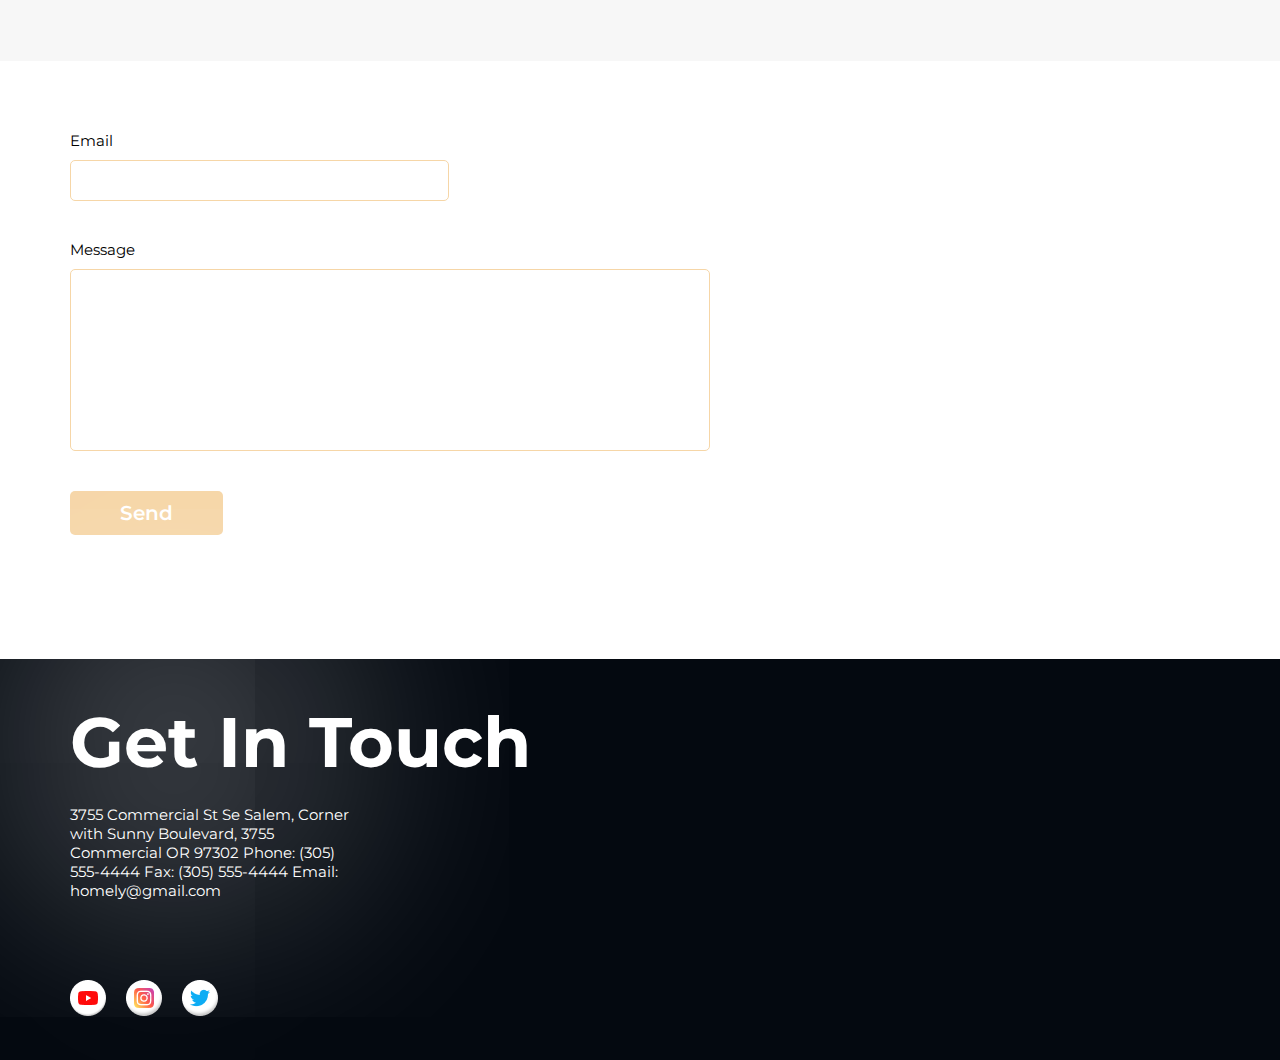
<file: contact.html>
<!DOCTYPE html>
<html lang="en">

<head>
    <meta charset="UTF-8">
    <meta http-equiv="X-UA-Compatible" content="IE=edge">
    <meta name="viewport" content="width=device-width, initial-scale=1.0">
    <title>Contact</title>
    <link rel="preconnect" href="https://fonts.googleapis.com">
    <link rel="preconnect" href="https://fonts.gstatic.com" crossorigin>
    <link
        href="https://fonts.googleapis.com/css2?family=Montserrat:wght@400;500;600;700&family=Outfit:wght@300;400;600&display=swap"
        rel="stylesheet">
    <link rel="stylesheet" href="resources/css/contact.css">
    <script defer src="resources/js/script.js"></script>
</head>

<body>
    <header>
        <nav>
            <div class="group-nav">
                <p><a href="index.html">Home</a></p>
                <p>Contact</p>
            </div>
        </nav>
    </header>
    <section class="contact-form">
        <form id="form">
            <div class="group-form">
                <div class="email-group input-control">
                    <p><label for="email">Email</label></p>
                    <input type="text" name="" id="email" autocomplete="no">
                    <div class="error"></div>
                </div>
                <div class="message-group input-control">
                    <p><label for="message">Message</label></p>
                    <textarea name="" id="message" cols="30" rows="10"></textarea>
                    <div class="error"></div>
                </div>
            </div>
            <button type="submit">Send</button>
        </form>
    </section>
    <footer>
        <div class="group">
            <p class="heading">Get In Touch</p>
            <p class="address">3755 Commercial St Se Salem, Corner with Sunny Boulevard, 3755 Commercial OR 97302
                Phone: (305) 555-4444
                Fax: (305) 555-4444
                Email: homely@gmail.com</p>
        </div>
        <div class="social-media-group">
            <a href="https://www.youtube.com/" target="_blank"><img src="resources/icon/youtube.png"
                    alt="Youtube Icon"></a>
            <a href="https://www.instagram.com/" target="_blank"><img src="resources/icon/instagram.png"
                    alt="instagram Icon"></a>
            <a href="https://twitter.com/" target="_blank"><img src="resources/icon/twitter.png" alt="Twitter Icon"></a>
        </div>
    </footer>
</body>

</html>
</file>
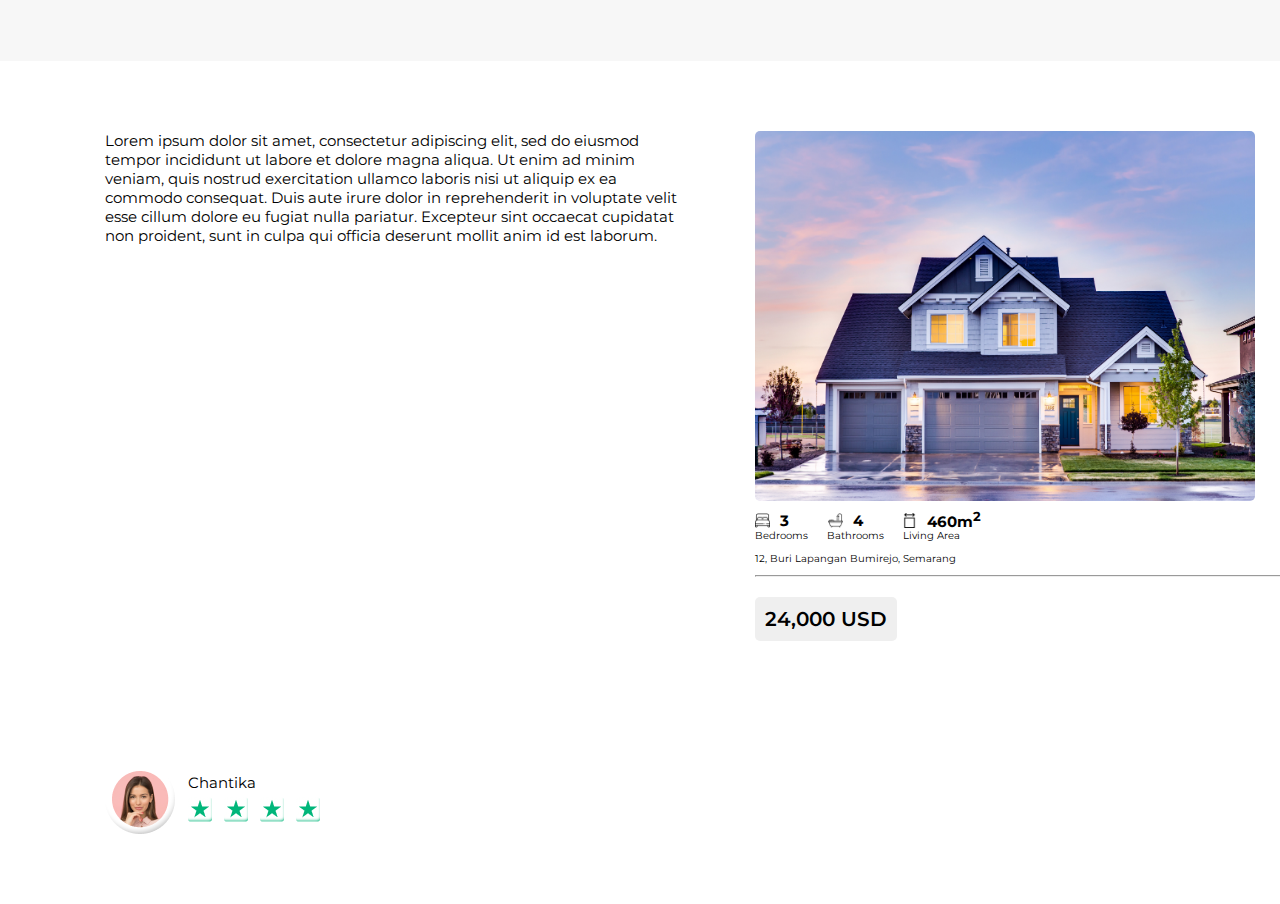
<file: property-detail.html>
<!DOCTYPE html>
<html lang="en">

<head>
    <meta charset="UTF-8">
    <meta http-equiv="X-UA-Compatible" content="IE=edge">
    <meta name="viewport" content="width=device-width, initial-scale=1.0">
    <title>House 001</title>
    <link rel="preconnect" href="https://fonts.googleapis.com">
    <link rel="preconnect" href="https://fonts.gstatic.com" crossorigin>
    <link
        href="https://fonts.googleapis.com/css2?family=Montserrat:wght@400;500;600;700&family=Outfit:wght@300;400;600&display=swap"
        rel="stylesheet">
    <link rel="stylesheet" href="resources/css/property-detail.css">
</head>

<body>
    <header>
        <nav>
            <div class="group-nav">
                <p><a href="property.html">Property</a></p>
                <p>house 001</p>
            </div>
        </nav>
    </header>
    <section class="property-detail">
        <div class="col-1">
            <p>Lorem ipsum dolor sit amet, consectetur adipiscing elit, sed do eiusmod tempor incididunt ut labore et
                dolore magna aliqua. Ut enim ad minim veniam, quis nostrud exercitation ullamco laboris nisi ut aliquip
                ex ea commodo consequat. Duis aute irure dolor in reprehenderit in voluptate velit esse cillum dolore eu
                fugiat nulla pariatur. Excepteur sint occaecat cupidatat non proident, sunt in culpa qui officia
                deserunt mollit anim id est laborum.</p>
            <div class="owner-group">
                <img src="resources/img/chantika.png" alt="Chantika Profile">
                <div class="owner">
                    <p>Chantika</p>
                    <div class="rating">
                        <img src="resources/icon/star.png" alt="Star Icon">
                        <img src="resources/icon/star.png" alt="Star Icon">
                        <img src="resources/icon/star.png" alt="Star Icon">
                        <img src="resources/icon/star.png" alt="Star Icon">
                    </div>
                </div>
            </div>
        </div>
        <div class="col-2">
            <img src="resources/img/house-001.jpg" alt="House 001">
            <div class="facilities">
                <img src="resources/icon/bedroom.png" alt="Bedroom Icon">
                <p class="unit">3</p>
                <p class="short-copy bedroom">Bedrooms</p>
                <img src="resources/icon/bathroom.png" alt="Bathroom Icon">
                <p class="unit">4</p>
                <p class="short-copy bathroom">Bathrooms</p>
                <img src="resources/icon/living-area.png" alt="Living Area Icon">
                <p class="unit">460m<sup>2</sup></p>
                <p class="short-copy living-area">Living Area</p>
            </div>
            <p class="short-copy">12, Buri Lapangan Bumirejo, Semarang</p>
            <hr>
            <button>24,000 USD</button>
        </div>
    </section>
</body>

</html>
</file>
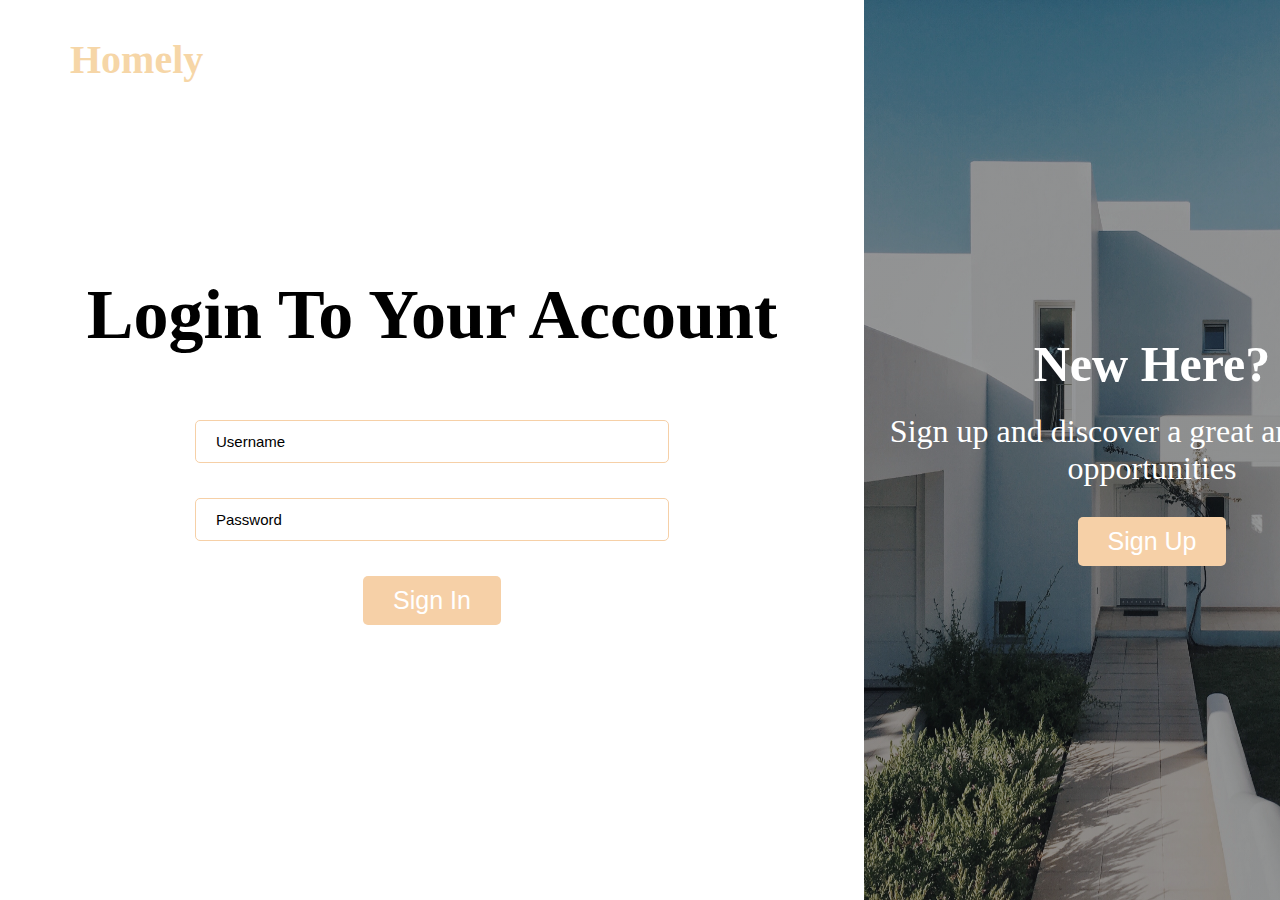
<file: signin.html>
<!DOCTYPE html>
<html lang="en">

<head>
    <meta charset="UTF-8">
    <meta http-equiv="X-UA-Compatible" content="IE=edge">
    <meta name="viewport" content="width=device-width, initial-scale=1.0">
    <title>Sign In - Homely</title>
    <link rel="preconnect" href="https://fonts.googleapis.com">
    <link rel="preconnect" href="https://fonts.gstatic.com" crossorigin>
    <link
        href="https://fonts.googleapis.com/css2?family=Montserrat:wght@400;600;700&family=Outfit:wght@300;400;600&display=swap"
        rel="stylesheet">
    <link rel="stylesheet" href="resources/css/signin.css">
</head>

<body>
    <div class="container">
        <div class="left-side">
            <h2>Homely</h2>
            <h1>Login To Your Account</h1>
            <input type="text" name="" id="" placeholder="Username" autocomplete="no" required>
            <input type="password" name="" id="" placeholder="Password" autocomplete="no" required>
            <a href="index.html"><button>Sign In</button></a>
        </div>
        <div class="right-side">
            <p>New Here?</p>
            <p class="sign-text">Sign up and discover a great amount of a opportunities</p>
            <a href="signup.html"><button>Sign Up</button></a>
        </div>
    </div>
</body>

</html>
</file>
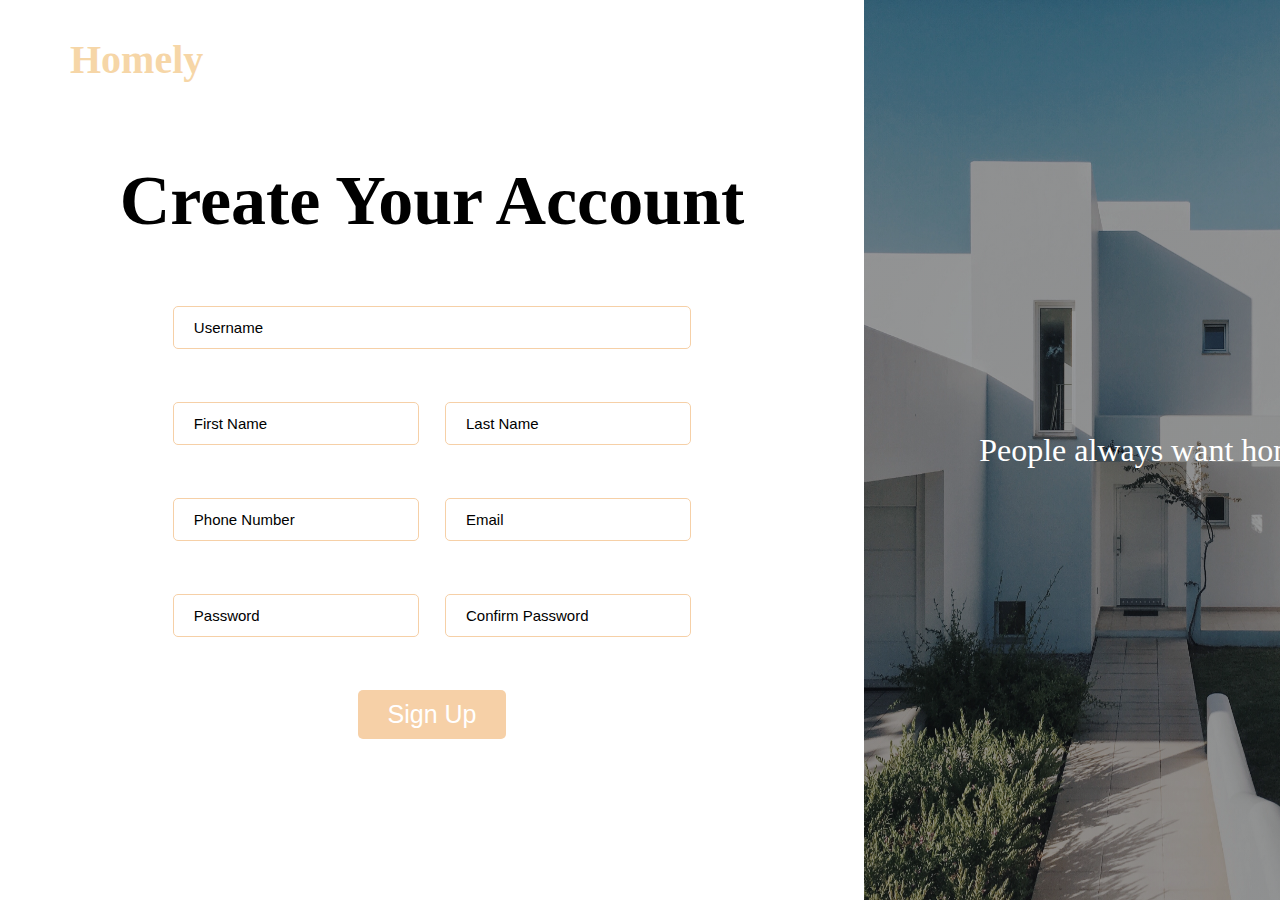
<file: signup.html>
<!DOCTYPE html>
<html lang="en">

<head>
    <meta charset="UTF-8">
    <meta http-equiv="X-UA-Compatible" content="IE=edge">
    <meta name="viewport" content="width=device-width, initial-scale=1.0">
    <title>Sign Up - Homely</title>
    <link rel="preconnect" href="https://fonts.googleapis.com">
    <link rel="preconnect" href="https://fonts.gstatic.com" crossorigin>
    <link
        href="https://fonts.googleapis.com/css2?family=Montserrat:wght@400;600;700&family=Outfit:wght@300;400;600&display=swap"
        rel="stylesheet">
    <link rel="stylesheet" href="resources/css/signup.css">
</head>

<body>
    <div class="container">
        <div class="left-side">
            <h2>Homely</h2>
            <h1>Create Your Account</h1>
            <div class="group-form">
                <input type="text" name="" id="" placeholder="Username" autocomplete="no" required>
                <input class="divide" type="text" name="" id="" placeholder="First Name" autocomplete="no" required>
                <input class="divide last-name" type="text" name="" id="" placeholder="Last Name" autocomplete="no" required>
                <input class="divide" type="tel" name="" id="" placeholder="Phone Number" autocomplete="no" required>
                <input class="divide email" type="tel" name="" id="" placeholder="Email" autocomplete="no" required>
                <input class="divide" type="password" name="" id="" placeholder="Password" autocomplete="no" required>
                <input class="divide confirm-password" type="password" name="" id="" placeholder="Confirm Password" autocomplete="no"
                    required>
            </div>
            <a href="signin.html"><button>Sign Up</button></a>
        </div>
        <div class="right-side">
            <p>People always want homes</p>
        </div>
    </div>
</body>

</html>
</file>
<file: resources/css/contact.css>
/* ----------------------------------------------- */
/* BASIC SETUP */
/* ----------------------------------------------- */

* {
    padding: 0;
    margin: 0;
    font-family: 'Montserrat', sans-serif;
}

/* ----------------------------------------------- */
/* REUSABLE COMPONENTS */
/* ----------------------------------------------- */
nav,
section,
footer {
    width: 1440px;
    margin: auto;
}

section {
    padding: 70px 0 70px 0;
}

p {
    font-size: 0.9375rem;
}

.short-copy {
    font-size: 0.625rem;
}

input {
    padding: 0 20px;
}

textarea {
    padding: 10px 20px;
}

button {
    border: none;
    padding: 10px 50px;
    border-radius: 5px;
    background-color: hsla(36, 81%, 81%, 1);
    color: hsl(0, 0%, 100%);
    font-weight: 600;
    font-size: 1.25rem;
}

button:hover,
button:active {
    box-shadow: 2px 2px 4px hsla(0, 0%, 0%, 0.2);
}

/* ----- HEADINGS ----- */
h1 {
    font-size: 5rem;
    width: 647px;
    margin-bottom: 119px;
}

h2 {
    font-size: 1.875rem;
}

h3 {
    font-size: 1.5625rem;
}

/* ----- Header ----- */
header {
    background-color: hsla(0, 0%, 97%, 1);
}

/* ----- LINKS ----- */
a:link,
a:visited {
    color: hsla(218, 58%, 4%, 0.5);
    font-size: 0.9375rem;
    text-decoration: none;
}

a:hover,
a:active {
    color: hsla(218, 58%, 4%, 1);
}

/* ----- HEADER ----- */
nav {
    display: flex;
    justify-content: flex-end;
}

.group-nav {
    display: flex;
    align-items: center;
    padding: 21px 0;
}

.group-nav>p:first-child {
    color: hsla(218, 58%, 4%, 0.5);
}

.group-nav>p:first-child::after {
    content: "/";
    margin: 0 5px;
    color: hsla(216, 12%, 84%, 1);
}

.group-nav>p:first-child:hover,
.group-nav>p:first-child:active {
    color: hsla(218, 58%, 4%, 1);
}

.group-nav>p:last-child {
    color: hsla(36, 81%, 81%, 1);
    font-weight: 500;
}

/* ----- Contact Form ----- */
.contact-form {
    display: flex;
    flex-direction: column;
    height: 458px;
    justify-content: space-between;
    align-items: flex-start;
    /* margin-bottom: 80px; */
}

.group-form,
button {
    margin-left: 70px;
}

.input-control input:focus,
.input-control textarea:focus {
    outline: 0;
}

.error {
    border-color: #ff3860;
}

.input-control.success input,
.input-control.success textarea {
    border-color: #09c372;
}

.input-control.error input,
.input-control.error textarea {
    border-color: #ff3860;
}

.input-control .error {
    color: #ff3860;
    font-size: 12px;
    position: relative;
    top: 3px;
}

.group-form {
    display: flex;
    flex-direction: column;
    justify-content: space-between;
    height: 320px;
}

.email-group {
    display: flex;
    flex-direction: column;
    width: 640px;
}

.email-group>p,
.message-group>p {
    margin-bottom: 10px;
}

.email-group>input {
    width: 337px;
    height: 39px;
    border-radius: 5px;
    border: 1px solid hsla(36, 81%, 81%, 1);
}

.message-group {
    display: flex;
    flex-direction: column;
    width: 640px;
}

.message-group>textarea {
    border-radius: 5px;
    border: 1px solid hsla(36, 81%, 81%, 1);
    resize: none;
}

button {
    margin-top: 40px;
}

/* ----- FOOTER ----- */
footer {
    background-color: hsla(218, 58%, 4%, 1);
    display: flex;
    flex-direction: column;
    color: hsl(0, 0%, 100%);
    position: relative;
}

footer>* {
    margin: 40px 0 40px 70px;
}

.heading {
    font-size: 4.375rem;
    font-weight: 700;
    margin-bottom: 20px;
}

.heading::after {
    content: " ";
    width: 100px;
    height: 100px;
    border-radius: 100%;
    position: absolute;
    top: -114px;
    left: -92px;
    box-shadow: 216px 149px 224px 136px rgb(255 255 255 / 25%);
}

.address {
    width: 285px;
}

.social-media-group {
    display: flex;
    align-items: center;
}

.social-media-group>a {
    margin-right: 20px;
}

.social-media-group>a:last-child {
    margin-right: 0;
}
</file>
<file: resources/css/property-detail.css>
/* ----------------------------------------------- */
/* BASIC SETUP */
/* ----------------------------------------------- */

*{
    padding: 0;
    margin: 0;
    font-family: 'Montserrat', sans-serif;
}

/* ----------------------------------------------- */
/* REUSABLE COMPONENTS */
/* ----------------------------------------------- */
nav, section{
    width: 1440px;
    margin: auto;
}
section{
    padding: 70px 0 70px 0;
}
p{
    font-size: 0.9375rem;
}
.short-copy{
    font-size: 0.625rem;
}

/* ----- HEADINGS ----- */
h1{
    font-size: 5rem;
    width: 647px;
    margin-bottom: 119px;
}
h2{
    font-size: 1.875rem;
}
h3{
    font-size: 1.5625rem;
}
button{
    padding: 10px;
    border-radius: 5px;
    border: none;
    font-size: 1.25rem;
    font-weight: 600;
}
button:hover,
button:active{
    color: hsla(160, 100%, 36%, 1);
}

/* ----- Header ----- */
header{
    background-color: hsla(0, 0%, 97%, 1);
}

/* ----- LINKS ----- */
a:link,
a:visited{
    color: hsla(218, 58%, 4%, 0.5);
    font-size: 0.9375rem;
    text-decoration: none;
}
a:hover,
a:active{
    color: hsla(218, 58%, 4%, 1);
}

/* ----- HEADER ----- */
nav{
    display: flex;
    justify-content: flex-end;
}
.group-nav{
    display: flex;
    align-items: center;
    padding: 21px 0;
}
.group-nav>p:first-child{
    color: hsla(218, 58%, 4%, 0.5);
}
.group-nav>p:first-child::after{
    content: "/";
    margin: 0 5px;
    color: hsla(216, 12%, 84%, 1);
}
.group-nav>p:first-child:hover,
.group-nav>p:first-child:active{
    color: hsla(218, 58%, 4%, 1);
}
.group-nav>p:last-child{
    color: hsla(36, 81%, 81%, 1);
    font-weight: 500;
}

/* ----- Property Detail ----- */
.property-detail{
    display: flex;
    flex-direction: column;
    flex-wrap: wrap;
    height: 703px;  
}
.col-1{
    margin-left: 105px;
    display: flex;
    flex-direction: column;
    justify-content: space-between;
    height: 703px;
}
.col-1>p{
    width: 576px;
}
.owner-group{
    display: flex;
    justify-content: space-between;
    align-items: center;
    width: 215px;
}
.owner>p{
    margin-bottom: 5px;
}
.rating>img{
    margin-right: 8px;
}
.rating>img:last-child{
    margin-right: 0;
}
.col-2{
    margin-right: 112px;
}
.col-2>img{
    width: 500px;
    height: 370px;
    border-radius: 5px;
}
.facilities{
    display: flex;
}
.facilities img{
    width: 15px;
    height: 15px;
}
.unit{
    font-weight: bold;
}
.facilities{
    display: flex;
    position: relative;
    padding-bottom: 6.5px;
    align-items: center;
    height: 30px;
    margin-bottom: 10px;
}
.facilities>img{
    width: 15px;
    height: 15px;
    margin-right: 10px;
}
.bedroom, .bathroom, .living-area{
    padding-top: 5px;
}
.bedroom{
    position: absolute;
    bottom: 0;
}
.bathroom{
    position: absolute;
    bottom: 0;
    left: calc(39px + 33.2812px);
}
.living-area{
    position: absolute;
    bottom: 0;
    left: calc(72.2812px + 76px);
}
.unit{
    font-weight: bold;
    margin-right: 39px;
}
.col-2>p{
    margin-bottom: 10px;
}
.col-2>hr{
    margin-bottom: 20px;
}
</file>
<file: resources/css/signin.css>
/* ----------------------------------------------- */
/* REUSABLE COMPONENTS */
/* ----------------------------------------------- */
*{
    padding: 0;
    margin: 0;
}

/* ----- HEADINGS ----- */
h1 {
    font-size: 4.375rem;
    font-weight: bold;
    margin-bottom: 65px;
}

h2 {
    position: absolute;
    left: 8.101%;
    top: 4%;
    color: hsla(36, 81%, 81%, 1);
    font-size: 2.5rem;
    font-weight: bold;
}

/* ----- INPUTS ----- */
input {
    width: 50%;
    padding: 12px 20px;
    border: 1px solid hsl(31, 81%, 81%);
    border-radius: 5px;
    margin-bottom: 35px;
    font-size: 0.9375rem;
}

input::placeholder {
    color: hsl(0, 0%, 0%);
    font-weight: 500;
    font-size: 0.9375rem;
}

input:hover,
input:active {
    background-color: hsl(31, 81%, 81%);
    border: 1px solid hsl(31, 81%, 81%);
}
input:focus{
    outline: 0;
}

/* ----- BUTTONS ----- */
button:hover,
button:active {
    box-shadow: 2px 2px 4px hsla(0, 0%, 0%, 0.2);
}

button {
    padding: 10px 30px;
    font-size: 1.5625rem;
    color: hsl(0, 0%, 100%);
    background-color: hsl(31, 81%, 81%);
    border-radius: 5px;
    border: none;
}

/* ----------------------------------------------- */
/* CONTAINER */
/* ----------------------------------------------- */
.container {
    width: 1440px;
    margin: auto;
    background-image: linear-gradient(hsla(218, 58%, 4%, 0.4), hsla(218, 58%, 4%, 0.4)), url(../css/img/sign.jpg);
    height: 100vh;
    background-size: 50% 100%;
    background-repeat: no-repeat;
    background-position: 120% 100%;
    display: flex;
}

/* ----- Left Side ----- */
.left-side {
    display: flex;
    flex-direction: column;
    width: 60%;
    justify-content: center;
    align-items: center;
    position: relative;
}

/* ----- Right Side ----- */
.right-side {
    display: flex;
    flex-direction: column;
    width: 40%;
    justify-content: center;
    align-items: center;
}

.right-side>p:first-child {
    font-size: 3.125rem;
    color: hsl(0, 0%, 100%);
    font-weight: bold;
    margin-bottom: 20px;
}

.sign-text {
    font-size: 2rem;
    color: hsl(0, 0%, 100%);
    margin-bottom: 30px;
    text-align: center;
}
</file>
<file: resources/css/signup.css>
/* ----------------------------------------------- */
/* REUSABLE COMPONENTS */
/* ----------------------------------------------- */
* {
    padding: 0;
    margin: 0;
}

/* ----- HEADINGS ----- */
h1 {
    font-size: 4.375rem;
    font-weight: bold;
    margin-bottom: 65px;
}

h2 {
    position: absolute;
    left: 8.101%;
    top: 4%;
    color: hsla(36, 81%, 81%, 1);
    font-size: 2.5rem;
    font-weight: bold;
}

/* ----- INPUTS ----- */
input {
    flex: 100%;
    margin-bottom: 53px;
    padding: 12px 20px;
    border-radius: 5px;
    font-size: 0.9375rem;
    border: 1px solid hsl(31, 81%, 81%);
}

input::placeholder {
    color: hsl(0, 0%, 0%);
    font-weight: 500;
    font-size: 0.9375rem;
}

input:hover,
input:active {
    background-color: hsl(31, 81%, 81%);
    border: 1px solid hsl(31, 81%, 81%);
}

input:focus {
    outline: 0;
}

/* ----- PARAGRAPH ----- */
p {
    font-size: 2rem;
    color: hsl(0, 0%, 100%);
    font-weight: 400;
}

/* ----- BUTTONS ----- */
button {
    padding: 10px 30px;
    font-size: 1.5625rem;
    color: hsl(0, 0%, 100%);
    background-color: hsl(31, 81%, 81%);
    border-radius: 5px;
    border: none;
}

button:hover,
button:active {
    box-shadow: 2px 2px 4px hsla(0, 0%, 0%, 0.2);
}

/* ----------------------------------------------- */
/* CONTAINER */
/* ----------------------------------------------- */
.container {
    width: 1440px;
    margin: auto;
    background-image: linear-gradient(hsla(218, 58%, 4%, 0.4), hsla(218, 58%, 4%, 0.4)), url(../css/img/sign.jpg);
    height: 100vh;
    background-size: 50% 100%;
    background-repeat: no-repeat;
    background-position: 120% 100%;
    display: flex;
}

/* ----- Left Side ----- */
.left-side {
    display: flex;
    flex-direction: column;
    width: 60%;
    justify-content: center;
    align-items: center;
    position: relative;
}

/* ----- Group Form ----- */
.group-form {
    display: flex;
    flex-wrap: wrap;
    width: 60%;
}

.divide {
    flex: 20%;
}

.last-name,
.email,
.confirm-password {
    margin-left: 5%;
}

/* ----- Right Side ----- */
.right-side {
    display: flex;
    flex-direction: column;
    width: 40%;
    justify-content: center;
    align-items: center;
}
</file>
